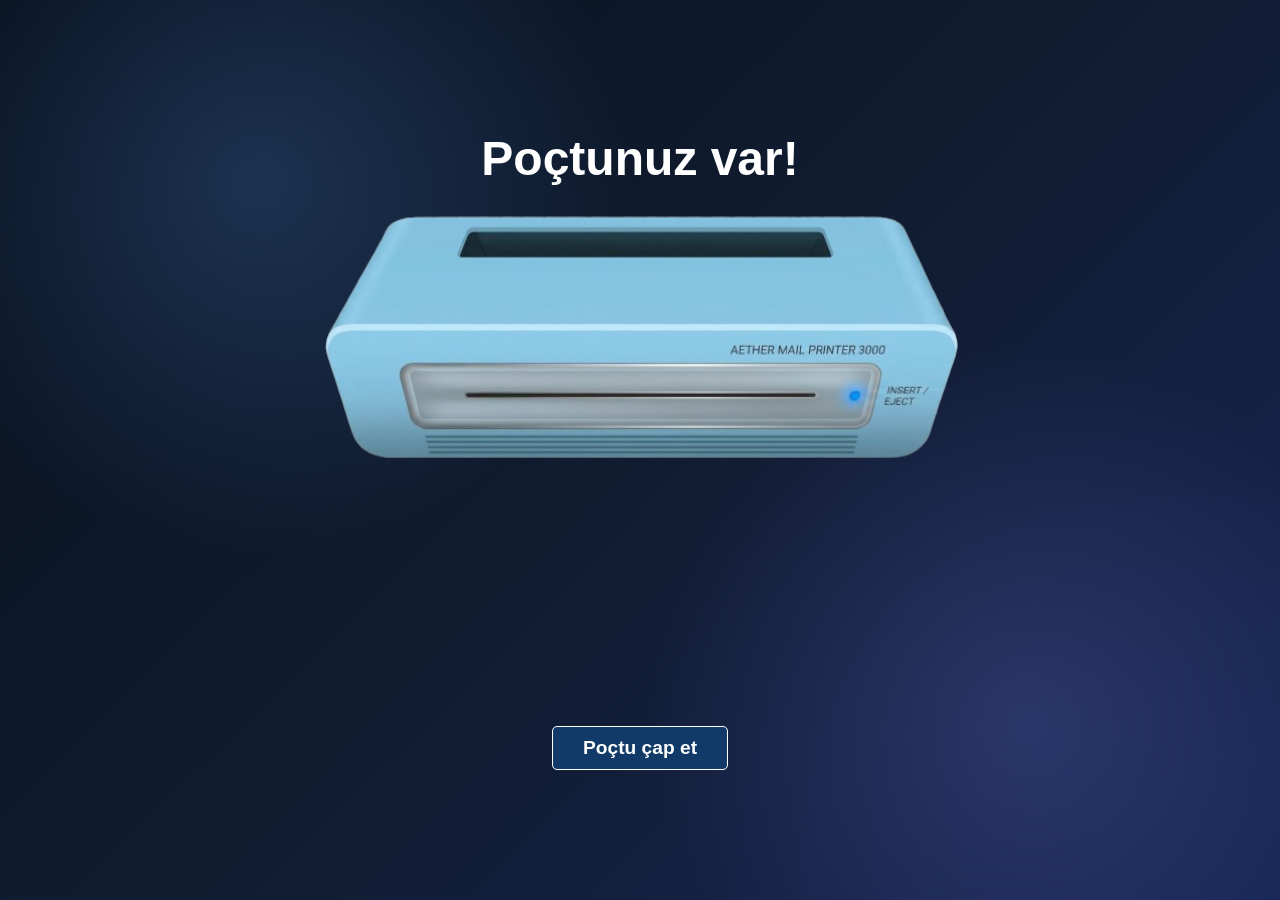
<file: index.html>
<!DOCTYPE html>
<html lang="en">

<head>
    <meta charset="UTF-8">
    <meta name="viewport" content="width=device-width, initial-scale=1.0">
    <title>Document</title>
    <link rel="stylesheet" href="style.css">
    <script defer src="script.js"></script>
</head>

<body>
    <h1>Poçtunuz var!</h1>

    <div class="printer-wrapper">
        <img id="printer-img" src="media/printer.png" alt="Mail Printer" />
        <div class="printer-container">
            <img id="mail-img" src="media/envelope-close.png" alt="Mail" />
        </div>
    </div>

    <button id="print-btn">Poçtu çap et</button>
</body>

</html>
</file>
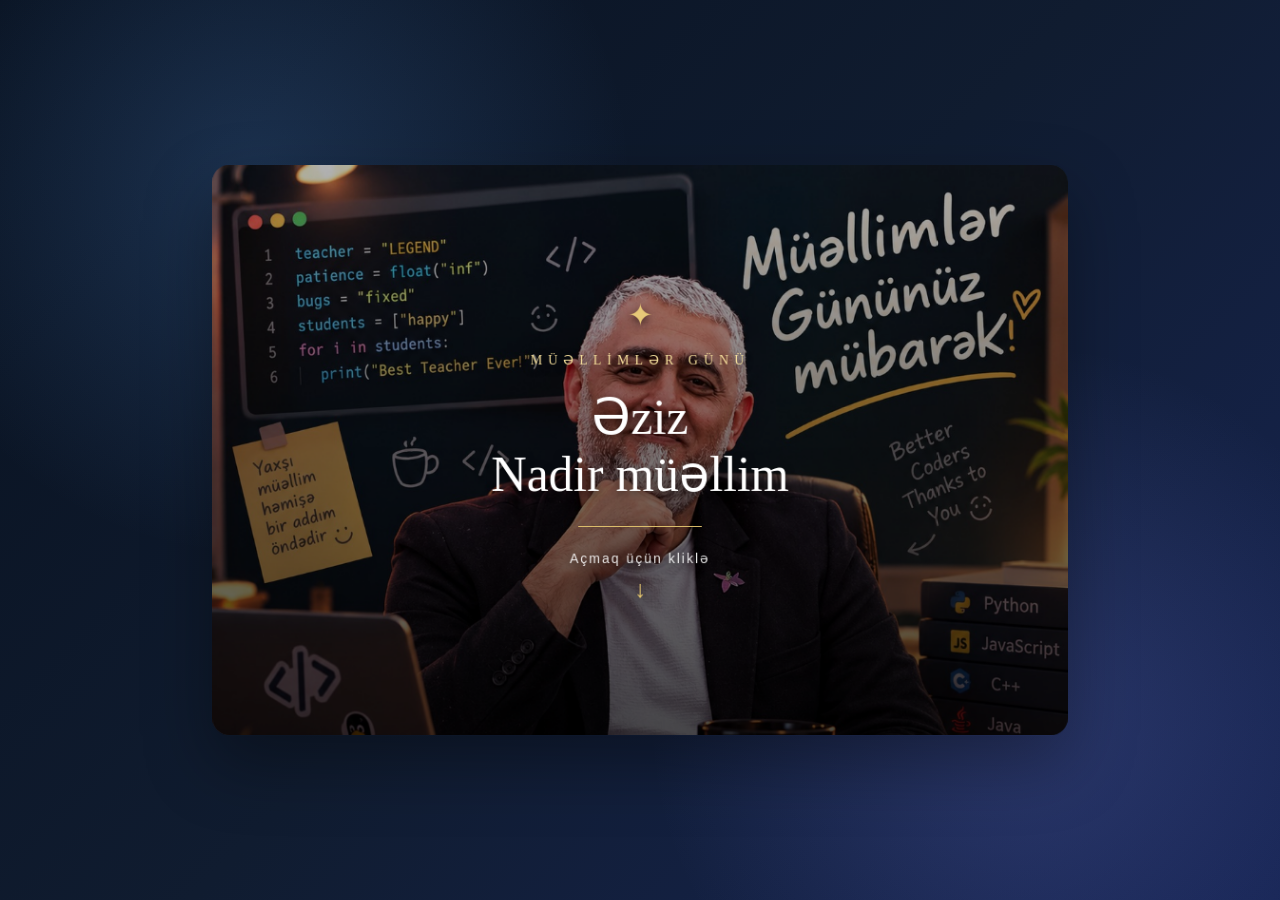
<file: card.html>
<!DOCTYPE html>
<html lang="az">

<head>
    <meta charset="UTF-8">
    <meta name="viewport" content="width=device-width, initial-scale=1.0">

    <title>Nadir müəllim — Müəllimlər Günü</title>

    <link rel="stylesheet" href="card.css">
    <script defer src="script.js"></script>
</head>

<body>

    <main class="scene">

        <div class="card" id="card">

            <div class="open-card">

                <div class="inner-border"></div>

                <div class="open-content">

                    <p class="occasion">
                        MÜƏLLİMLƏR GÜNÜ
                    </p>

                    <h2>
                        Əziz Nadir müəllim,
                    </h2>

                    <div class="divider">
                        <span></span>
                        <b>✦</b>
                        <span></span>
                    </div>

                    <p class="main-message">
                        Müəllimlər Gününüz mübarək! ❤️
                    </p>

                    <p class="message">
                        Hər şey üçün çox sağ olun!
                        Proqramlaşdırmanı bizə sevdirdiyiniz,
                        hər dəfə səbrlə izah etdiyiniz
                        və səhvlərimizi birlikdə debug etdiyiniz üçün. 😄
                    </p>

                    <div class="quote">
                        “Müəllim, kodumda problem var.”
                        <br>
                        — və debug başlayır. 😄
                    </div>

                    <p class="wish">
                        Həmişə belə gülərüz və enerjili qalın.
                        Sizə çoxlu uğur və mümkün qədər az error arzulayıram! ❤️
                    </p>

                    <div class="signature">
                        <span>Çox sağ olun!</span>
                        <strong>Tuqay</strong>
                    </div>

                </div>

            </div>

            <div class="closed-card" id="closed-card">

                <div class="card-shine"></div>

                <img class="card-cover-image" src="media/Nadir-muellim.jpeg" alt="Müəllimlər Günü açıqcası">

                <div class="closed-content">

                    <div class="small-decoration">
                        ✦
                    </div>

                    <p class="small-title">
                        MÜƏLLİMLƏR GÜNÜ
                    </p>

                    <h1>
                        Əziz<br>
                        Nadir müəllim
                    </h1>

                    <div class="gold-line"></div>

                    <p class="click-text">
                        Açmaq üçün kliklə
                    </p>

                    <div class="arrow">
                        ↓
                    </div>

                </div>

            </div>

        </div>

    </main>

</body>

</html>
</file>
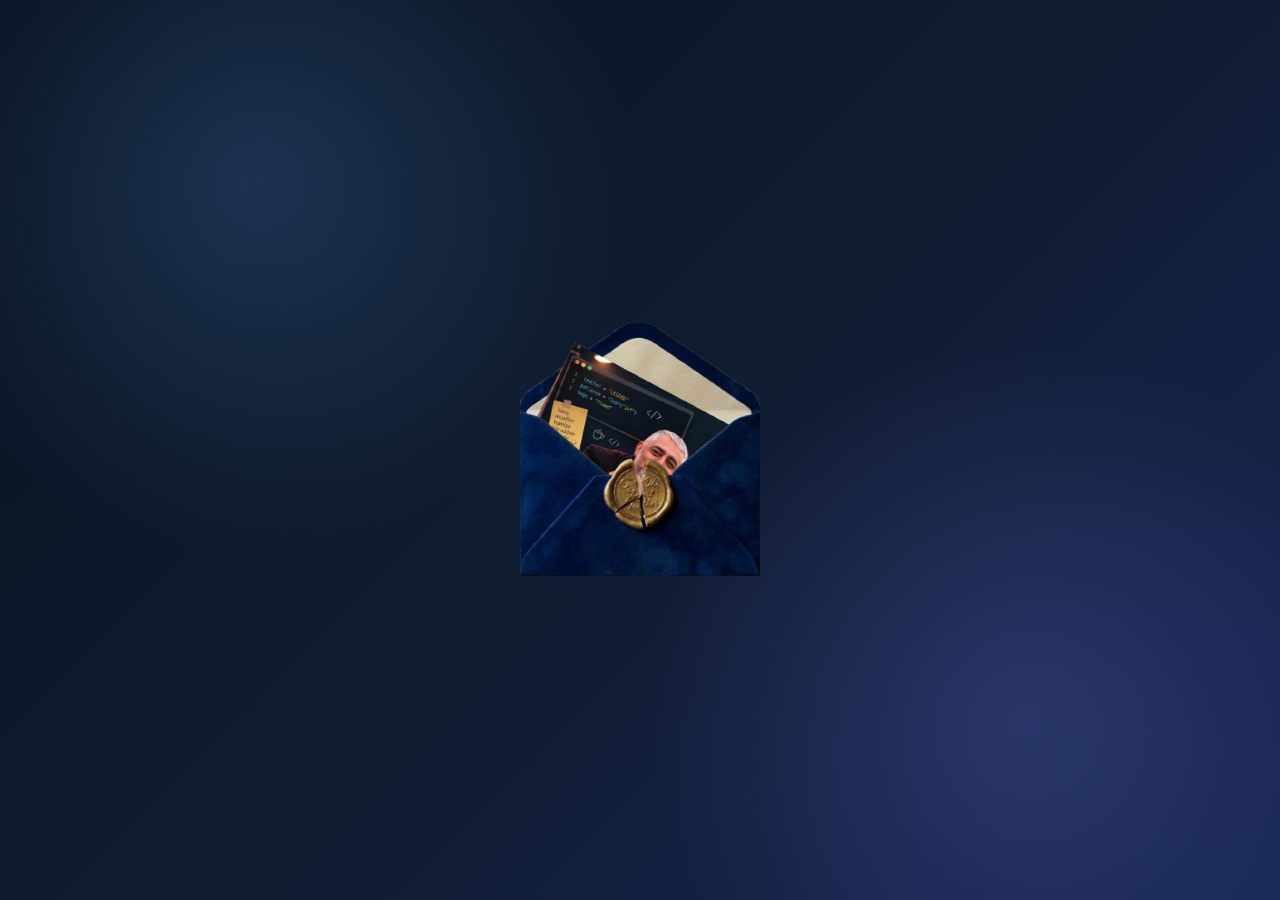
<file: opened.html>
<!DOCTYPE html>
<html lang="en">

<head>
    <meta charset="UTF-8">
    <meta name="viewport" content="width=device-width, initial-scale=1.0">
    <title>Document</title>
    <link rel="stylesheet" href="style.css">
    <script defer src="script.js"></script>
</head>

<body>
    <img onclick="window.location.href='card.html'" id="opened" src="media/envelope-open.png" alt="Mail">
</body>

</html>
</file>
<file: style.css>
:root {

    --u: min(1px, calc(100vw / 1060), calc(100vh / 800));
}

html,
body {
    width: 100%;
    min-height: 100vh;
    min-height: 100dvh;
    margin: 0;
}

body {
    display: flex;
    flex-direction: column;
    justify-content: center;
    align-items: center;
    overflow-x: hidden;
    background:
        radial-gradient(circle at 20% 20%,
            rgba(96, 165, 250, 0.2),
            transparent 30%),
        radial-gradient(circle at 80% 80%,
            rgba(129, 140, 248, 0.2),
            transparent 30%),
        linear-gradient(135deg,
            #08111f,
            #101c30,
            #172554);
}

h1 {
    color: #fff;
    font-size: clamp(1.6rem, 6vw, 3rem);
    text-align: center;
    margin: 0 16px 20px;
    font-family: 'Gill Sans', 'Gill Sans MT', Calibri, 'Trebuchet MS', sans-serif;
    opacity: 0;
    animation: titleAppear 1.2s ease-out forwards;
}

.printer-wrapper {
    position: relative;
    width: calc(1060 * var(--u));
    height: calc(270 * var(--u));
}

#printer-img {
    display: block;
    width: 100%;
    height: 100%;
    animation: printerAppear 1.5s ease-out 1.2s forwards;
    clip-path: inset(0 0 0 100%);
}

.printer-container {
    position: absolute;
    z-index: 1;
    width: calc(500 * var(--u));
    height: calc(300 * var(--u));
    left: 50%;
    transform: translateX(-50%);
    top: 70%;
    display: flex;
    justify-content: center;
    align-items: center;
    overflow: hidden;
}

#mail-img {
    position: absolute;
    margin-right: calc(5 * var(--u));
    cursor: pointer;
    width: calc(340 * var(--u));
    bottom: calc(300 * var(--u));
}

#mail-img.show-mail {
    animation: mailDrop 2s ease-out forwards;
}

#mail-img.blink-mail {
    animation: mailPulse 0.8s ease-in-out infinite;
}

button {
    margin-top: calc(250 * var(--u));
    padding: 10px 30px;
    font-size: clamp(1rem, 3.5vw, 1.2rem);
    background-color: #113a68;
    color: #fff;
    border: 1px solid white;
    border-radius: 5px;
    cursor: pointer;
    transition: background-color 0.3s ease, border-radius 0.3s ease;
    opacity: 0;
    font-weight: bolder;
    font-family: Arial, Helvetica, sans-serif;
    visibility: hidden;
    animation: titleAppear 1.2s ease-out 1.5s forwards;
}

button:hover {
    background-color: #114887;
    border-radius: 20px;
}


@keyframes mailPulse {

    0%,
    100% {
        transform: translateY(calc(280 * var(--u))) scale(1);
    }

    50% {
        transform: translateY(calc(280 * var(--u))) scale(1.08);
    }
}

@keyframes titleAppear {
    from {
        opacity: 0;
        transform: translateX(-100px);
    }

    to {
        visibility: visible;
        opacity: 1;
        transform: translateX(0);
    }
}

@keyframes printerAppear {
    from {
        clip-path: inset(0 0 0 100%);
    }

    to {
        clip-path: inset(0 0 0 0);
    }
}

@keyframes mailDrop {
    from {
        transform: translateY(0);
    }

    to {
        transform: translateY(calc(280 * var(--u)));
    }
}

#opened {
    width: min(240px, 65vw);

    -webkit-tap-highlight-color: transparent;
    touch-action: manipulation;

    max-height: 70vh;

    object-fit: contain;
    height: auto;
    align-self: center;

    animation: envelopeOpening 1.5s ease-in-out forwards;
    transform-origin: center bottom;

    cursor: pointer;
    opacity: 1;

    transition: opacity 0.4s ease, scale 0.4s ease;
}

#opened:hover {
    opacity: 0.8;
    scale: 1.05;
   
}

@media (hover: hover) and (pointer: fine) {
    #opened:hover {
        opacity: 0.8;
        scale: 1.05;
    }
}

#opened:active {
    opacity: 0.8;
    scale: 0.97;
}

@keyframes envelopeOpening {
    0% {
        transform:
            perspective(1200px) translateY(-70px) rotateX(-90deg) scale(1.1);
        opacity: 0;
    }

    25% {
        transform:
            perspective(1200px) translateY(-45px) rotateX(-65deg) scale(1.07);
        opacity: 0;
    }

    50% {
        transform:
            perspective(1200px) translateY(-25px) rotateX(-30deg) scale(1.04);
    }

    100% {
        transform:
            perspective(1200px) translateY(0px) rotateX(0) scale(1);
    }
}
</file>
<file: card.css>
* {
    margin: 0;
    padding: 0;
    box-sizing: border-box;
}

body {
    min-height: 100vh;
    min-height: 100dvh;
    display: flex;
    justify-content: center;
    align-items: center;
    background:
        radial-gradient(circle at 20% 20%,
            rgba(96, 165, 250, 0.2),
            transparent 30%),
        radial-gradient(circle at 80% 80%,
            rgba(129, 140, 248, 0.2),
            transparent 30%),
        linear-gradient(135deg,
            #08111f,
            #101c30,
            #172554);
    font-family: Georgia, "Times New Roman", serif;
    overflow: hidden;
}

.scene {
    width: 900px;
    height: 600px;
    display: flex;
    justify-content: center;
    align-items: center;
}

.card {
    position: relative;
    width: 900px;
    height: 600px;
    perspective: 1800px;
    border-radius: 18px;
    box-shadow:
        0 30px 70px rgba(0, 0, 0, 0.35);
    cursor: pointer;
    transform-origin: center center;
    animation: cardEnter 1.5s ease-out forwards;
    -webkit-tap-highlight-color: transparent;
    touch-action: manipulation;
}

@keyframes cardEnter {
    0% {
        transform: rotateZ(8deg) scale(0.55);
    }

    25% {
        transform: rotateZ(6deg) scale(0.65);
    }

    50% {
        transform: rotateZ(-3deg) scale(0.78);
    }

    70% {
        transform: rotateZ(1.5deg) scale(0.88);
    }

    85% {
        transform: rotateZ(-0.5deg) scale(0.93);
    }

    100% {
        transform: rotateZ(0deg) scale(0.95);
    }
}

/* ---------- Açıq kart (içəridəki hissə) ---------- */

.open-card {
    position: absolute;
    inset: 0;
    width: 100%;
    height: 100%;
    background:
        linear-gradient(135deg,
            #172a46,
            #203b62,
            #13243e);
    border-radius: 18px;
    overflow: hidden;
    z-index: 1;
    transform: translateZ(0);
    -webkit-backface-visibility: hidden;
    backface-visibility: hidden;
}

.inner-border {
    position: absolute;
    inset: 20px;
    border: 1px solid rgba(217, 199, 162, 0.5);
    border-radius: 12px;
    pointer-events: none;
}

.open-content {
    position: relative;
    width: 100%;
    height: 100%;
    padding: 65px 90px;
    display: flex;
    flex-direction: column;
    justify-content: center;
    align-items: center;
    text-align: center;
    color: #ffffff;
}

.occasion {
    font-size: 14px;
    letter-spacing: 5px;
    color: #f0d27a;
    margin-bottom: 18px;
    font-weight: 600;
}

.open-content h2 {
    font-size: 38px;
    font-weight: 600;
    color: #ffffff;
    margin-bottom: 20px;
    text-shadow:
        0 2px 12px rgba(0, 0, 0, 0.3);
}

.divider {
    width: 300px;
    display: flex;
    align-items: center;
    justify-content: center;
    gap: 14px;
    margin-bottom: 25px;
}

.divider span {
    flex: 1;
    height: 1px;
    background:
        linear-gradient(90deg,
            transparent,
            #d4af5a);
}

.divider span:last-child {
    background:
        linear-gradient(90deg,
            #d4af5a,
            transparent);
}

.divider b {
    color: #f0d27a;
    font-size: 18px;
}

.main-message {
    max-width: 680px;
    font-size: 23px;
    line-height: 1.5;
    margin-bottom: 16px;
    color: #ffffff;
    font-weight: 500;
    text-shadow:
        0 2px 10px rgba(0, 0, 0, 0.25);
}

.main-message strong {
    color: #f0d27a;
    font-weight: 600;
}

.message {
    max-width: 680px;
    font-size: 16px;
    line-height: 1.65;
    color: rgba(255, 255, 255, 0.9);
    margin-bottom: 10px;
    font-weight: 400;
}

.quote {
    max-width: 600px;
    margin: 18px 0;
    padding: 14px 30px;
    border-left: 2px solid #d4af5a;
    border-right: 2px solid #d4af5a;
    color: #f0d27a;
    font-size: 17px;
    font-style: italic;
    line-height: 1.5;
    font-weight: 500;
    text-shadow:
        0 2px 8px rgba(0, 0, 0, 0.25);
}

.wish {
    max-width: 650px;
    font-size: 15px;
    line-height: 1.6;
    color: rgba(255, 255, 255, 0.9);
    margin-bottom: 18px;
    font-weight: 400;
}

.signature {
    display: flex;
    flex-direction: column;
    gap: 5px;
    align-items: center;
    color: rgba(255, 255, 255, 0.65);
    font-size: 14px;
}

.signature strong {
    font-size: 23px;
    color: #ffffff;
    font-weight: 600;
}

/* ---------- Bağlı kart (üz qapağı) ---------- */

.closed-card {
    position: absolute;
    inset: 0;
    width: 100%;
    height: 100%;
    z-index: 10;
    border-radius: 18px;
    overflow: hidden;
    transform-origin: top center;
    transform: translateZ(1px);
    /* açıq kartın qarşısında dayansın */
    will-change: transform;
    /* qatı əvvəlcədən hazırlayır, flaşı azaldır */
    -webkit-backface-visibility: hidden;
    /* Safari üçün */
    backface-visibility: hidden;
    transition: transform 1.3s cubic-bezier(0.65, 0, 0.35, 1);
    cursor: pointer;
}

.card-cover-image {
    position: absolute;
    inset: 0;
    width: 100%;
    height: 100%;
    display: block;
    object-fit: cover;
    object-position: top;
    z-index: 1;
}

.closed-card::after {
    content: "";
    position: absolute;
    inset: 0;
    background:
        linear-gradient(to bottom,
            rgba(0, 0, 0, 0.30),
            rgba(0, 0, 0, 0.70));
    z-index: 2;
    pointer-events: none;
}

.card-shine {
    position: absolute;
    top: 0;
    left: -100%;
    width: 50%;
    height: 100%;
    background:
        linear-gradient(90deg,
            transparent,
            rgba(255, 255, 255, 0.3),
            transparent);
    transform: skewX(-20deg);
    z-index: 4;
    pointer-events: none;
    transition: left 1s ease;
}

/* Hover yalnız siçanı olan cihazlarda (telefonda ilişməsin) */
@media (hover: hover) and (pointer: fine) {
    .closed-card:hover .card-shine {
        left: 150%;
    }
}

.closed-content {
    position: absolute;
    inset: 0;
    z-index: 5;
    display: flex;
    flex-direction: column;
    justify-content: center;
    align-items: center;
    text-align: center;
    color: white;
    text-shadow:
        0 3px 10px rgba(0, 0, 0, 0.6);
    pointer-events: none;
}

.small-decoration {
    font-size: 32px;
    margin-bottom: 20px;
    color: #e7c978;
}

.small-title {
    font-size: 14px;
    letter-spacing: 6px;
    margin-bottom: 22px;
    color: #f5df9c;
}

.closed-content h1 {
    font-size: 52px;
    line-height: 1.15;
    font-weight: 500;
    color: white;
}

.gold-line {
    width: 130px;
    height: 1px;
    margin: 25px 0;
    background: #e3c56e;
}

.click-text {
    font-family: Arial, sans-serif;
    font-size: 14px;
    letter-spacing: 2px;
    color: rgba(255, 255, 255, 0.9);
}

.arrow {
    margin-top: 10px;
    font-family: Arial, sans-serif;
    font-size: 25px;
    color: #e3c56e;
    animation: arrowMove 1.5s infinite;
}

@keyframes arrowMove {
    0% {
        transform: translateY(0);
        opacity: 0.6;
    }

    50% {
        transform: translateY(7px);
        opacity: 1;
    }

    100% {
        transform: translateY(0);
        opacity: 0.6;
    }
}

/* Kart açılanda */
.card.open .closed-card {
    transform: translateZ(1px) rotateX(-180deg);
}

/* ---------- Responsiv ---------- */

@media (max-width: 950px) {
    .scene {
        width: 90vw;
        height: 60vw;
    }

    .card {
        width: 90vw;
        height: 60vw;
    }

    .open-content {
        padding: 40px 60px;
    }

    .open-content h2 {
        font-size: 32px;
    }

    .main-message {
        font-size: 19px;
    }

    .message {
        font-size: 14px;
    }

    .wish {
        font-size: 13px;
    }

    .closed-content h1 {
        font-size: 42px;
    }
}

@media (max-width: 600px) {
    body {
        overflow: auto;
    }

    .scene {
        width: 92vw;
        height: 130vw;
        min-height: 500px;
    }

    .card {
        width: 92vw;
        height: 130vw;
        min-height: 500px;
    }

    .open-content {
        padding: 35px 30px;
    }

    .inner-border {
        inset: 12px;
    }

    .occasion {
        font-size: 10px;
        letter-spacing: 3px;
        margin-bottom: 10px;
    }

    .open-content h2 {
        font-size: 25px;
        margin-bottom: 12px;
    }

    .divider {
        width: 180px;
        margin-bottom: 15px;
    }

    .main-message {
        font-size: 16px;
        line-height: 1.4;
        margin-bottom: 10px;
    }

    .message {
        font-size: 12px;
        line-height: 1.4;
        margin-bottom: 6px;
    }

    .quote {
        font-size: 12px;
        padding: 8px 15px;
        margin: 10px 0;
    }

    .wish {
        font-size: 11px;
        line-height: 1.4;
        margin-bottom: 10px;
    }

    .signature {
        font-size: 11px;
    }

    .signature strong {
        font-size: 18px;
    }

    .closed-content h1 {
        font-size: 32px;
    }

    .small-title {
        font-size: 10px;
        letter-spacing: 3px;
    }

    .small-decoration {
        font-size: 24px;
        margin-bottom: 12px;
    }

    .gold-line {
        margin: 18px 0;
    }

    .click-text {
        font-size: 11px;
    }

    .arrow {
        font-size: 20px;
    }
}
</file>
